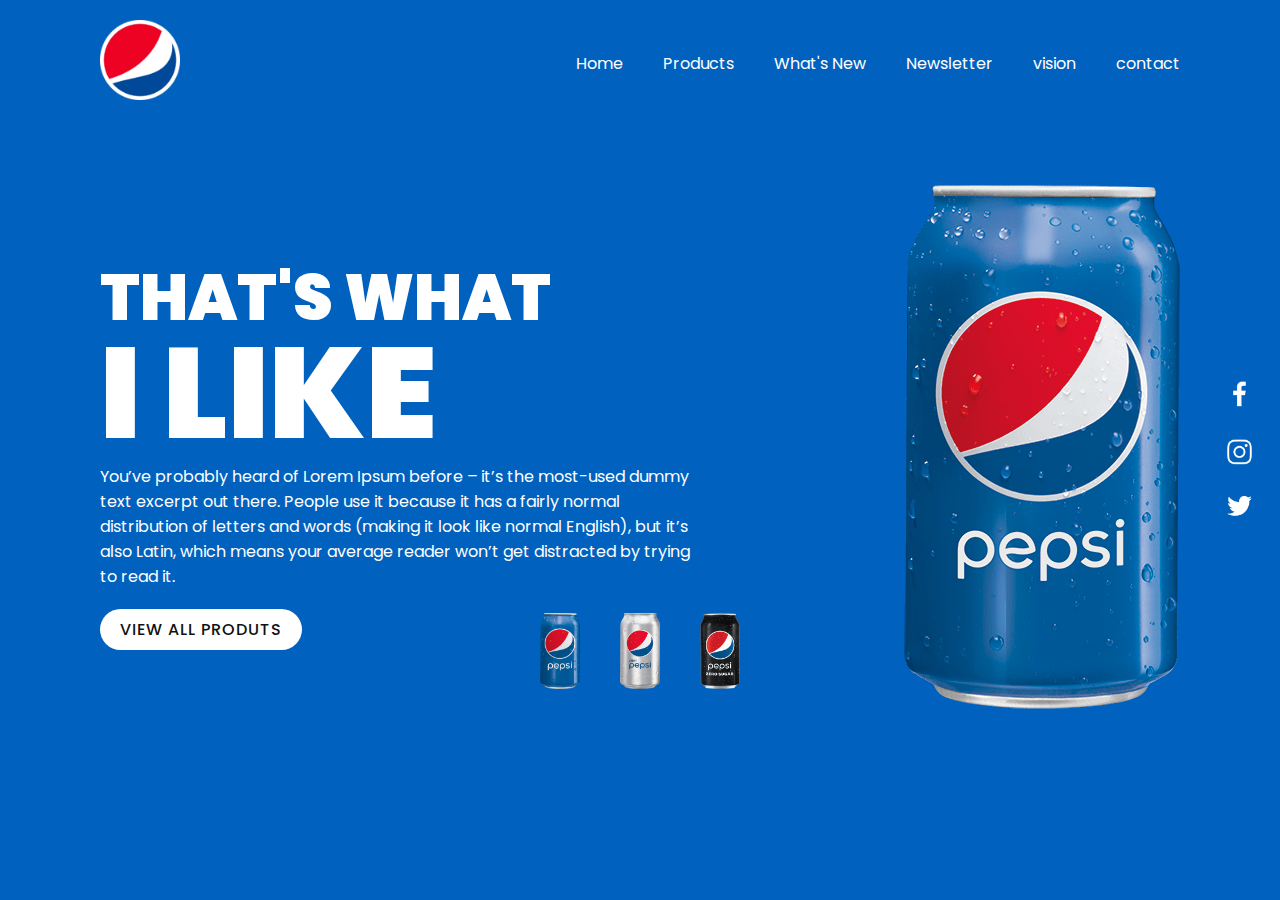
<file: index.html>
<!DOCTYPE html>
<html>
<head>
	<title>Responsive Website</title>
	<meta name="viewport" content="width=device-width, initial-scale=1.0">
	<link rel="stylesheet" type="text/css" href="style.css">
</head>
<body>
	<section class="sec">
		<header>
			<a href="#"><img src="logo.png" class="logo"></a>
			<div class="toggleMenu" onclick="menuToggle()"></div>
			<ul class="navigation">
				<li><a href="#">Home</a></li>
				<li><a href="#">Products</a></li>
				<li><a href="#">What's New</a></li>
				<li><a href="#">Newsletter</a></li>
				<li><a href="#">vision</a></li>
				<li><a href="#">contact</a></li>
			</ul>
		</header>
		<div class="content">
			<div class="textBox">
				<h2>That's what<br><span>I LIke</span></h2>
				<p>You’ve probably heard of Lorem Ipsum before – it’s the most-used dummy text excerpt out there. People use it because it has a fairly normal distribution of letters and words (making it look like normal English), but it’s also Latin, which means your average reader won’t get distracted by trying to read it.</p>
				<a href="#">View all Produts</a>
			</div>
			
			<div class="imgBox">
				<img src="pepsi001.png" class="pepsi">
			</div>
			<ul class="thumb">
             <li><img src="pepsi001.png" onclick="imgSlider('pepsi001.png');changeBgcolor('#0062be')"></li>
             <li><img src="pepsi002.png" onclick="imgSlider('pepsi002.png');changeBgcolor('#e60c2c')"></li>
             <li><img src="pepsi003.png" onclick="imgSlider('pepsi003.png');changeBgcolor('#1e1e1e')"></li>
			</ul>
			<ul class="sci">
				<li><a href="#"><img src="facebook.png"></a></li>
				<li><a href="#"><img src="instagram.png"></a></li>
				<li><a href="#"><img src="twitter.png"></a></li>
			</ul>
		</div>
	</section>
	<script type="text/javascript">
		function imgSlider(anything) {
		    document.querySelector('.pepsi').src = anything;
		}
		function changeBgcolor(color){
			const sec = document.querySelector('.sec');
			sec.style.background = color;
		}
		function menuToggle() {
			const toggleMenu =  document.querySelector('.toggleMenu');
			const navigation =  document.querySelector('.navigation');
			toggleMenu.classList.toggle('.active');
			navigation.classList.toggle('.active');
		}
	</script>
</body>
</html>
</file>
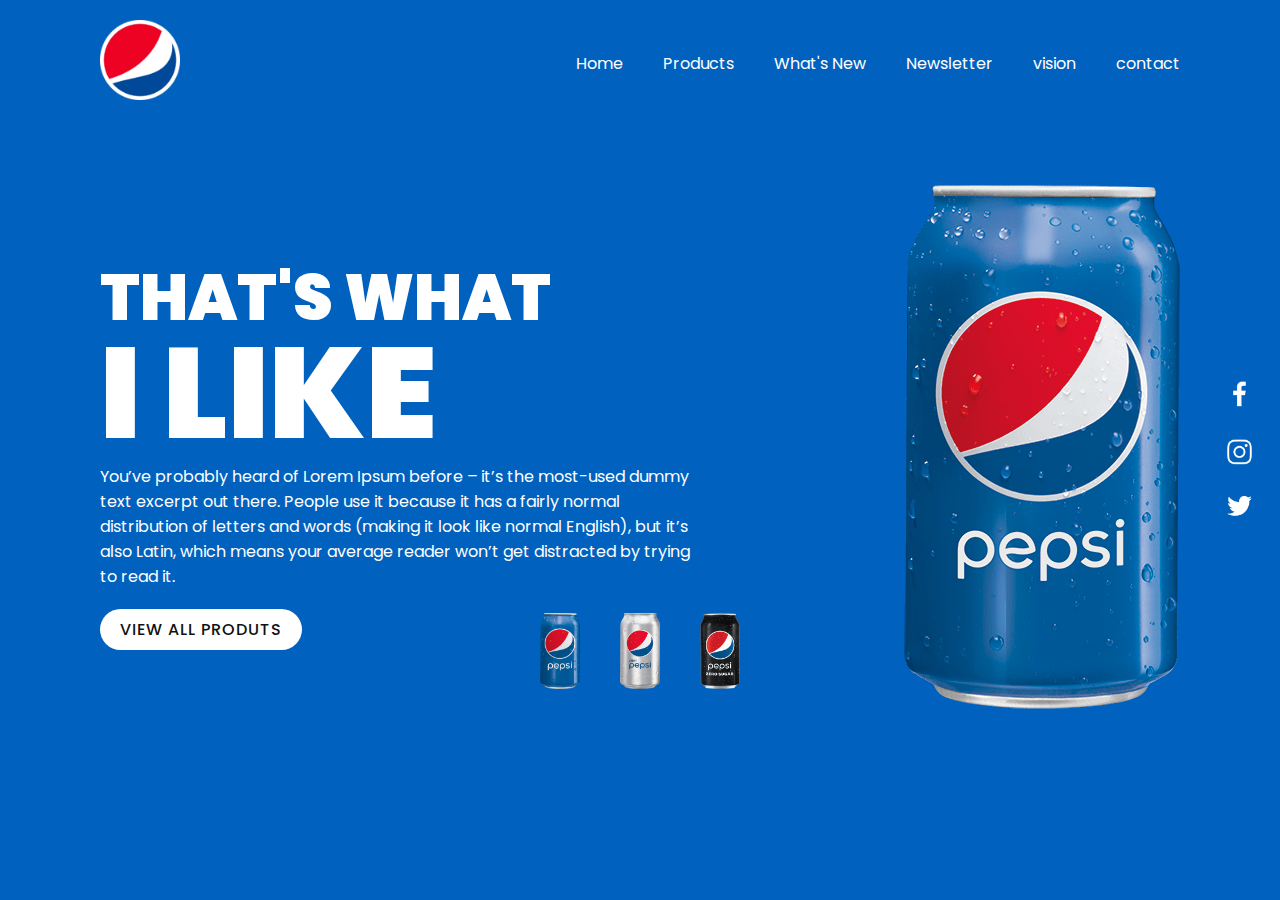
<file: responsive website.html>
<!DOCTYPE html>
<html>
<head>
	<title>Responsive Website</title>
	<meta name="viewport" content="width=device-width, initial-scale=1.0">
	<link rel="stylesheet" type="text/css" href="style.css">
</head>
<body>
	<section class="sec">
		<header>
			<a href="#"><img src="logo.png" class="logo"></a>
			<div class="toggleMenu" onclick="menuToggle()"></div>
			<ul class="navigation">
				<li><a href="#">Home</a></li>
				<li><a href="#">Products</a></li>
				<li><a href="#">What's New</a></li>
				<li><a href="#">Newsletter</a></li>
				<li><a href="#">vision</a></li>
				<li><a href="#">contact</a></li>
			</ul>
		</header>
		<div class="content">
			<div class="textBox">
				<h2>That's what<br><span>I LIke</span></h2>
				<p>You’ve probably heard of Lorem Ipsum before – it’s the most-used dummy text excerpt out there. People use it because it has a fairly normal distribution of letters and words (making it look like normal English), but it’s also Latin, which means your average reader won’t get distracted by trying to read it.</p>
				<a href="#">View all Produts</a>
			</div>
			
			<div class="imgBox">
				<img src="pepsi001.png" class="pepsi">
			</div>
			<ul class="thumb">
             <li><img src="pepsi001.png" onclick="imgSlider('pepsi001.png');changeBgcolor('#0062be')"></li>
             <li><img src="pepsi002.png" onclick="imgSlider('pepsi002.png');changeBgcolor('#e60c2c')"></li>
             <li><img src="pepsi003.png" onclick="imgSlider('pepsi003.png');changeBgcolor('#1e1e1e')"></li>
			</ul>
			<ul class="sci">
				<li><a href="#"><img src="facebook.png"></a></li>
				<li><a href="#"><img src="instagram.png"></a></li>
				<li><a href="#"><img src="twitter.png"></a></li>
			</ul>
		</div>
	</section>
	<script type="text/javascript">
		function imgSlider(anything) {
		    document.querySelector('.pepsi').src = anything;
		}
		function changeBgcolor(color){
			const sec = document.querySelector('.sec');
			sec.style.background = color;
		}
		function menuToggle() {
			const toggleMenu =  document.querySelector('.toggleMenu');
			const navigation =  document.querySelector('.navigation');
			toggleMenu.classList.toggle('.active');
			navigation.classList.toggle('.active');
		}
	</script>
</body>
</html>
</file>
<file: style.css>
@import url('https://fonts.googleapis.com/css2?family=Poppins:ital@1&display=swap');
*{
	margin: 0;
	padding:0;
	box-sizing: border-box;
	font-family: 'Poppins' , sans-serif;
}
section{
	position: relative;
	width: 100%;
	min-height: 100vh;
	padding: 100px;
	display: flex;
	justify-content: space-between;
	align-items: center;
	background: #0062be;
	transition: 0.5s;
}
header{
	position: absolute;
	top: 0;
	left: 0;
	width: 100%;
	padding: 20px 100px;
	display: flex;
	justify-content: space-between;
	align-items: center;	
}
header .logo{
	position: relative;
	max-width: 80px;
}
header ul{
	position: relative;
	display: flex;
}
header ul li{
     list-style: none;
}
header ul li a{
	display: inline-block;
	color: #fff;
	font-weight: 400;
	margin-left: 40px;
	text-decoration: none;
}
.content{
	position: relative;
	 width: 100%;
	 display: flex;
	 justify-content: space-between;
	 align-items: center;
}
.content .textBox{
    position: relative;
    max-width: 600px;  
}
.content .textBox h2{
	color: #fff;
	font-size: 4em;
	line-height: 1.5em;
	font-weight: 900;
	text-transform: uppercase;
}
.content .textBox h2 span{
	font-size: 2em;
}
.content .textBox p{
	color: #fff;
}
.content .textBox a{
	display: inline-block;
	margin-top: 20px;
	padding: 8px 20px;
    background: #fff;
	color: #111;
	border-radius: 40px;
	font-weight: 500;
	letter-spacing: 1px;
	text-decoration: none;
	text-transform: uppercase;
}
.content .imgbox{
	width: 600px;
	display: flex;
	padding-right: 50px;
	justify-content: flex-end;
	margin-top: 50px;
}
.content .imgbox img{
	max-width: 260px;
}
.thumb{
	position: absolute;
	left: 50%;
	bottom: 20px;
    display: flex;
	transform: translateX(-50%);
}
.thumb li{
	list-style: none;
	display: inline-block;
	margin: 0 20px;
	cursor: pointer;
	transition: 0.5s;
}
.thumb li:hover{
	transform: translateY(-15%);
}
.thumb li img{
max-width: 40px;

}
.sci{
	position: absolute;
	top: 50%;
	right: -80px;
	transform: translateY(-50%);
	display: flex;
	justify-content: center;
	align-items: center;
	flex-direction: column;
}
.sci li{
	list-style: none;
}
.sci li a{	
	display: inline-block;
	filter: invert(1);
	margin: 5px 0;
	transform: scale(0.6);
}
</file>
